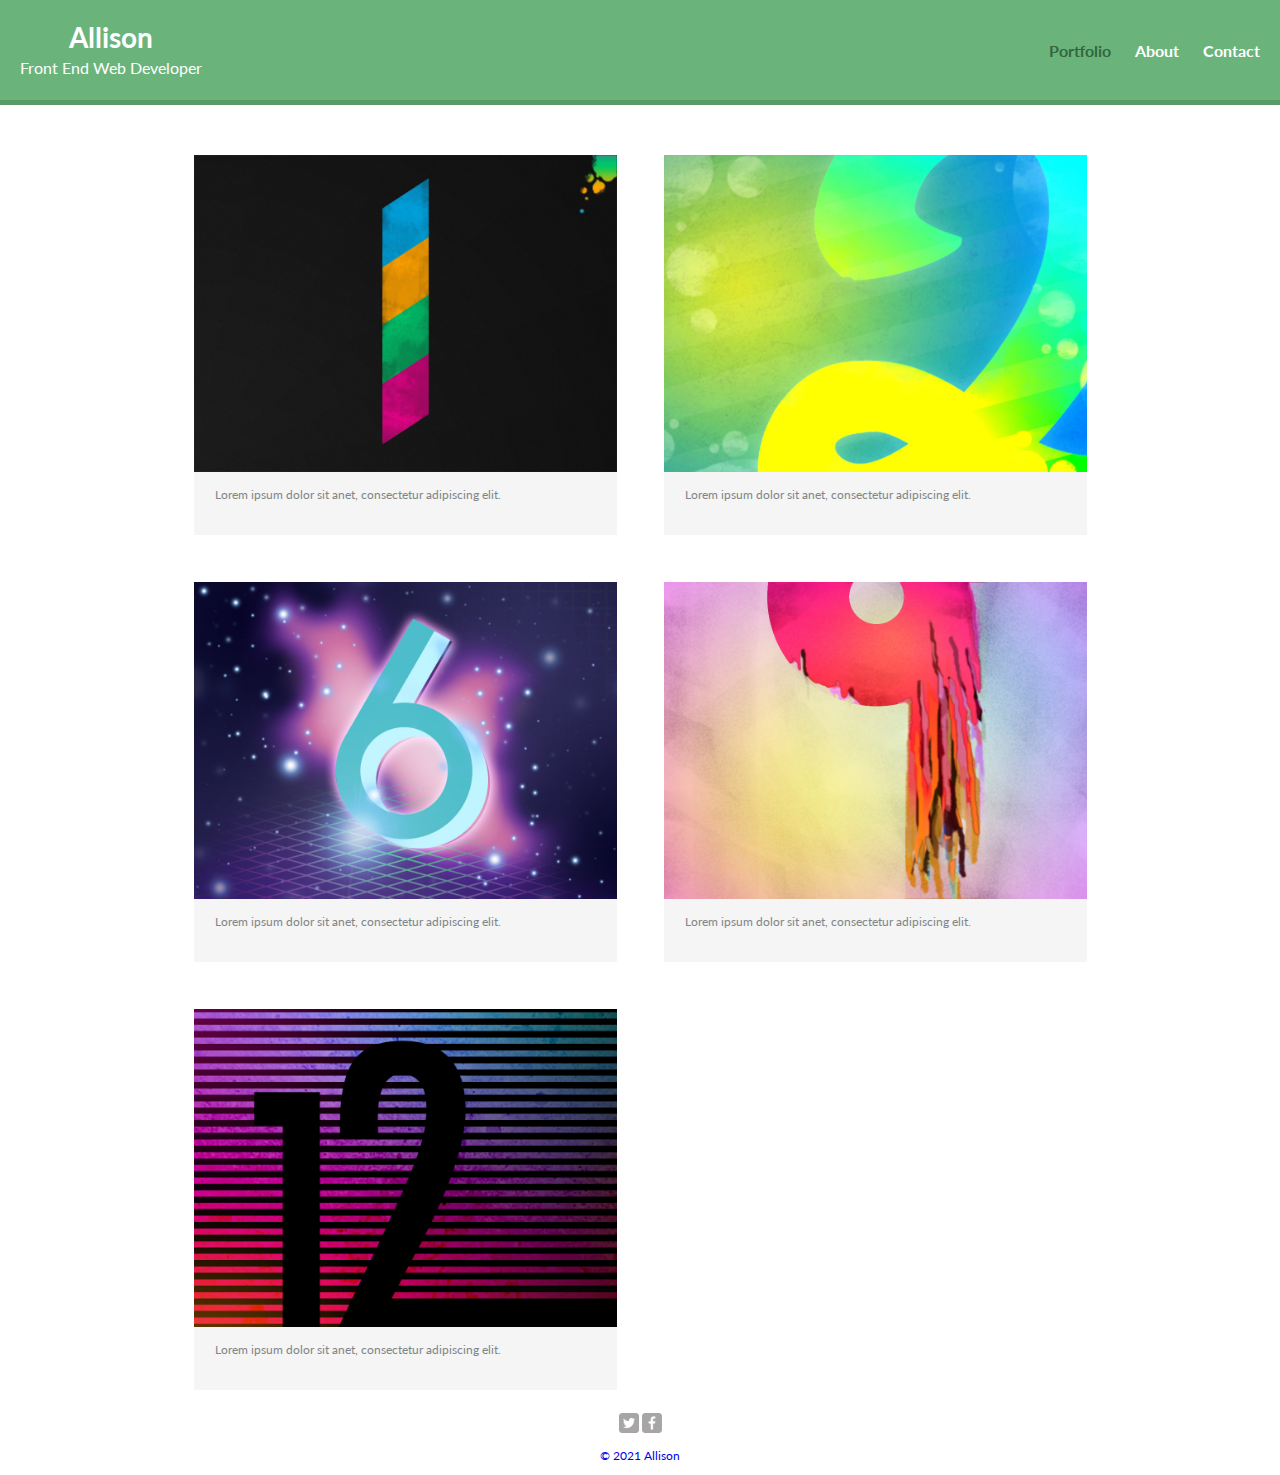
<file: index.html>
<!DOCTYPE html>
<html>

    <head>
        <!--META TAGS-->
        <meta charset="utf-8">
        <meta name="viewport" content="width=device-width, initial-scale=1">
        <!--TITLE TAGS-->
        <title>Allison | Front End Web Developer</title>
        <!--FONTS-->
        <link rel="preconnect" href="https://fonts.googleapis.com">
        <link rel="preconnect" href="https://fonts.gstatic.com" crossorigin>
        <link href="https://fonts.googleapis.com/css2?family=Lato:ital,wght@0,400;0,700;1,300&display=swap" rel="stylesheet">
        <!---CSS-->
        <link rel="stylesheet" href="css/main.css">
        <link rel="stylesheet" href="css/responsive.css">
    </head>

    <body>
        <!--HEADER START-->
        <header>

            <!--Title that is clickable and brings you to index-->
            <a id=logo href="index.html">
                <h1>Allison</h1>
                <h2>Front End Web Developer</h2>
            </a>
            <!--Navigation Menu with 3 links-->
            <nav>
                <ul>
                    <li><a href="#" class="selected">Portfolio</a></li>
                    <li><a href="about.html">About</a></li>
                    <li><a href="contact.html">Contact</a></li>
                </ul>
            </nav>
            
        </header>
        <!--HEADER END-->

        <!--GALLERY START-->
        <div id="wrapper">
            <ul id="gallery">
                <li>
                    <img src="img/numbers-01.jpg" alt="Number 1">
                    <p>Lorem ipsum dolor sit anet, consectetur adipiscing elit.</p>
                </li>
                <li>
                    <img src="img/numbers-02.jpg" alt="Number 2">
                    <p>Lorem ipsum dolor sit anet, consectetur adipiscing elit.</p>
                </li>
                <li>
                    <img src="img/numbers-06.jpg" alt="Number 6">
                    <p>Lorem ipsum dolor sit anet, consectetur adipiscing elit.</p>
                </li>
                <li>
                    <img src="img/numbers-09.jpg" alt="Number 9">
                    <p>Lorem ipsum dolor sit anet, consectetur adipiscing elit.</p>
                </li>
                <li>
                    <img src="img/numbers-12.jpg" alt="Number 12">
                    <p>Lorem ipsum dolor sit anet, consectetur adipiscing elit.</p>
                </li>
            </ul>
        </div>
        <!--GALLERY END-->

        <!--FOOTER START-->
        <footer>
            <!--Twitter link clickable and opens in new tab-->
            <a href="http://twitter.com" target="_blank"><img class="social-icon" src="img/twitter-wrap.png" alt="Twitter"</a>
            <!--Facebook link clickable and opens in new tab-->
            <a href="http://facebook.com" target="_blank"><img class="social-icon" src="img/facebook-wrap.png" alt="Facebook"</a>
            <!--Copyright info-->
            <p>&copy; 2021 Allison</p>
        </footer>
        <!--FOOTER END-->

    </body>

</html>
</file>
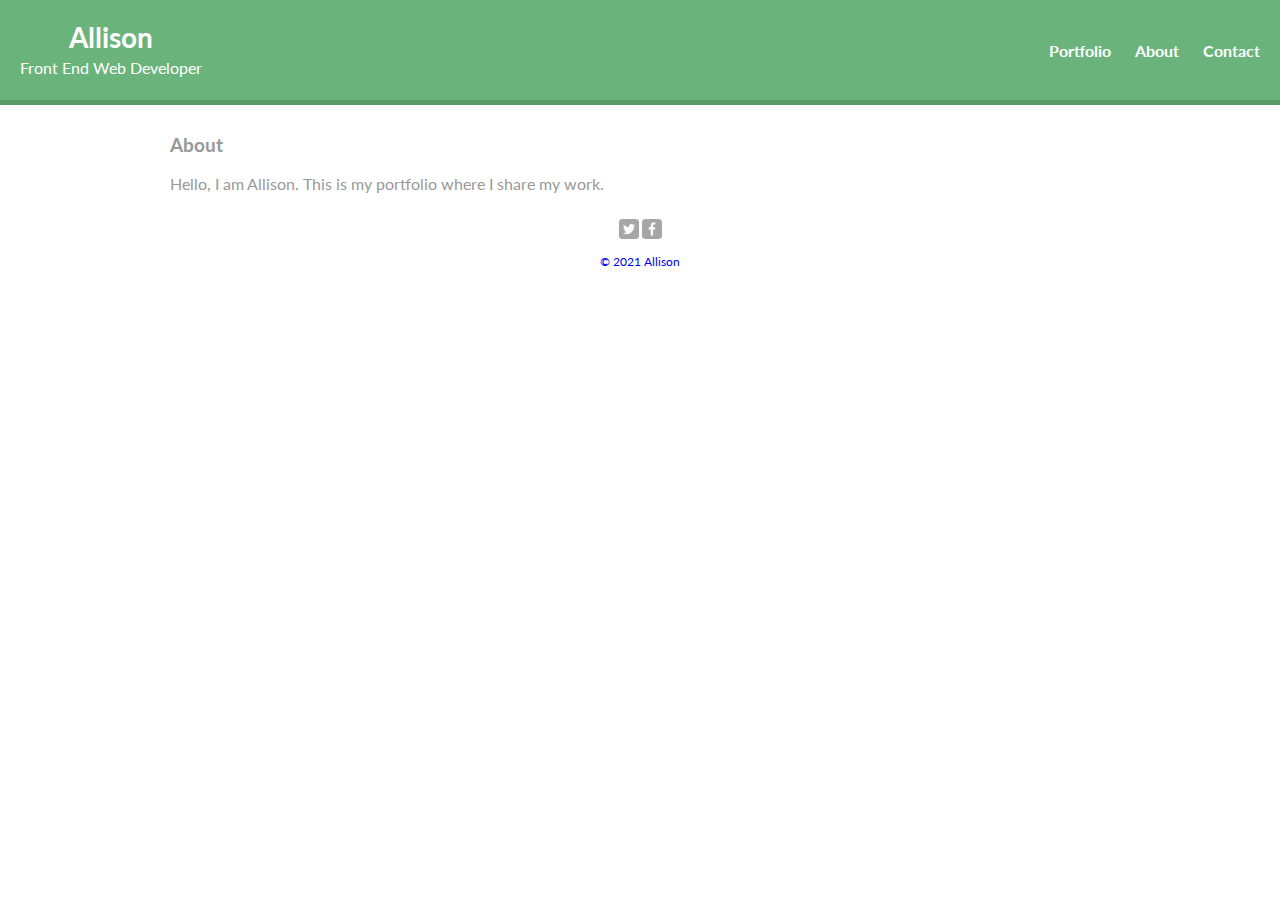
<file: about.html>
<!DOCTYPE html>
<html>

    <head>
        <!--META TAGS-->
        <meta charset="utf-8">
        <meta name="viewport" content="width=device-width, initial-scale=1">
        <!--TITLE TAGS-->
        <title>Allison | Front End Web Developer</title>
        <!--FONTS-->
        <link rel="preconnect" href="https://fonts.googleapis.com">
        <link rel="preconnect" href="https://fonts.gstatic.com" crossorigin>
        <link href="https://fonts.googleapis.com/css2?family=Lato:ital,wght@0,400;0,700;1,300&display=swap" rel="stylesheet">
        <!---CSS-->
        <link rel="stylesheet" href="css/main.css">
        <link rel="stylesheet" href="css/responsive.css">
    </head>

    <body>
        <!--HEADER START-->
        <header>

            <!--Title that is clickable and brings you to index-->
            <a id="logo" href="index.html">
                <h1>Allison</h1>
                <h2>Front End Web Developer</h2>
            </a>
            <!--Navigation Menu with 3 links-->
            <nav>
                <ul>
                    <li><a href="index.html">Portfolio</a></li>
                    <li><a href="#">About</a></li>
                    <li><a href="contact.html">Contact</a></li>
                </ul>
            </nav>
            
        </header>
        <!--HEADER END-->

        <div id="wrapper">
            <!--FIRST COLUMN START-->
            <!--profile image, ADD IMAGE LATER-->
            <!--img class="profile-photo" src="img/allison.jpeg"-->
            <!--FIRST COLUMN END-->
            <!--SECOND COLUMN START-->
            <!--title-->
            <h3>About</h3>
            <!--about paragraph, EDIT LATER-->
            <p>Hello, I am Allison. This is my portfolio where I share my work.</p>
            <!--SECOND COLUMN END-->
        </div>

        <!--FOOTER START-->
        <footer>
            <!--Twitter link clickable and opens in new tab-->
            <a href="http://twitter.com" target="_blank"><img class="social-icon" src="img/twitter-wrap.png" alt="Twitter"</a>
            <!--Facebook link clickable and opens in new tab-->
            <a href="http://facebook.com" target="_blank"><img class="social-icon" src="img/facebook-wrap.png" alt="Facebook"</a>
            <!--Copyright info-->
            <p>&copy; 2021 Allison</p>
        </footer>
        <!--FOOTER END-->

    </body>

</html>
</file>
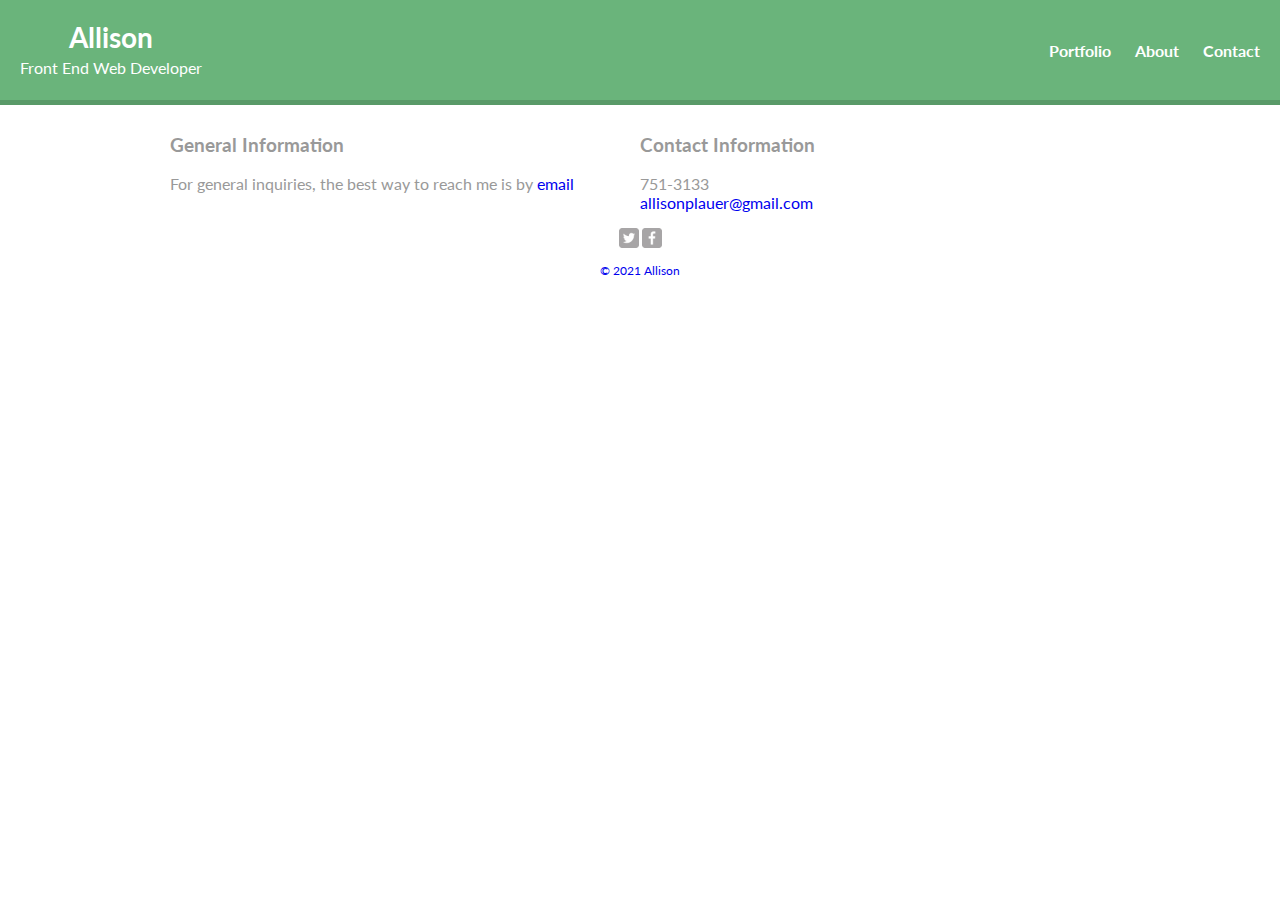
<file: contact.html>
<!DOCTYPE html>
<html>

    <head>
        <!--META TAGS-->
        <meta charset="utf-8">
        <meta name="viewport" content="width=device-width, initial-scale=1">
        <!--TITLE TAGS-->
        <title>Allison | Front End Web Developer</title>
        <!--FONTS-->
        <link rel="preconnect" href="https://fonts.googleapis.com">
        <link rel="preconnect" href="https://fonts.gstatic.com" crossorigin>
        <link href="https://fonts.googleapis.com/css2?family=Lato:ital,wght@0,400;0,700;1,300&display=swap" rel="stylesheet">
        <!---CSS-->
        <link rel="stylesheet" href="css/main.css"> 
        <link rel="stylesheet" href="css/responsive.css">
    </head>

    <body>
        <!--HEADER START-->
        <header>

            <!--Title that is clickable and brings you to index-->
            <a id="logo" href="index.html">
                <h1>Allison</h1>
                <h2>Front End Web Developer</h2>
            </a>
            <!--Navigation Menu with 3 links-->
            <nav>
                <ul>
                    <li><a href="index.html">Portfolio</a></li>
                    <li><a href="about.html">About</a></li>
                    <li><a href="#">Contact</a></li>
                </ul>
            </nav>
            
        </header>
        <!--HEADER END-->

        <div id="wrapper">
            <!--START FIRST COLUMN-->
            <section id="primary">
                <!--title-->
                <h3> General Information</h3>
                <!--general info paragraph-->
                <p> For general inquiries, the best way to reach me is by <a href="mailto:allisonplauer@gmail.com">email</a></p>
            </section>
            <!--END FIRST COLUMN-->
            <!--START SECOND COLUMN-->
            <section id="secondary">
                <!--title-->
                <h3>Contact Information</h3>
                <!--contact info-->
                <ul>
                    <li><a href="tel:5027513133"></a> 751-3133</li>
                    <li><a href="mailto:allisonplauer@gmail.com">allisonplauer@gmail.com</a></li>
                </ul>
            </section>
            <!--END SECOND COLUMN-->
        </div>

        <!--FOOTER START-->
        <footer>
            <!--Twitter link clickable and opens in new tab-->
            <a href="http://twitter.com" target="_blank"><img class="social-icon" src="img/twitter-wrap.png" alt="Twitter"</a>
            <!--Facebook link clickable and opens in new tab-->
            <a href="http://facebook.com" target="_blank"><img class="social-icon" src="img/facebook-wrap.png" alt="Facebook"</a>
            <!--Copyright info-->
            <p>&copy; 2021 Allison</p>
        </footer>
        <!--FOOTER END-->        

    </body>

</html>
</file>
<file: css/main.css>
/**********
GENERAL
***********/

ul {
    list-style: none;
    padding: 0px;
}
a {
    text-decoration: none;
}
img {
    max-width: 100%;
}
body {
    font-family: 'Lato', sans-serif;
    margin: 0px;
}
h1 {
    font-size: 1.75em;
    font-weight: 700;
    margin-top: 0px;
    padding-top: 20px;
}
h2 {
    font-size: 1em;
    font-weight: 400;
    margin: -15px 0 0 0;
}
#wrapper {
    max-width: 940px;
    margin: 0 auto;
    padding: 10px;
}

/**********
COLORS
***********/

body {
    background-color: #fff;
    color: #999;
}
header {
    background-color: #6ab47b;
}
h1, h2, nav a {
    color: #fff;
}
nav a:hover,
nav a.selected {
    color: #32673f;
}

/*color of the background for mobile*/
nav {
    background: #599a68;
}

/**********
NAVIGATION
***********/

nav li {
    display: inline-block;
}
nav {
    text-align: center;
    padding: 10px;
    margin: 30px 0 0;
}
nav a {
    padding: 15px 10px;
    font-weight: 700;
}
nav ul {
    padding: 0px;
}

/**********
HEADER
***********/

#logo {
    text-align: center;
}

/**********
FOOTER
***********/

footer {
    text-align: center;
    color: #ccc;
    font-size: .75em;
}
.social-icon {
    width: 20px;
    height: 20px;
    margin: 0px;
}

/**********
PAGE: PORTFOLIO
***********/

#gallery li {
    background-color: #f5f5f5;
}
#gallery li p {
    padding: 0 5% 5% 5%;
    font-size:  .75em;
    color: #7f858a;
}

/**********
PAGE: CONTACT
***********/

.contact-info li.phone a {
    background-image: url('../img/phone.png')
}
.contact-info li.email a {
    background-image: url('../img/email.png')
}
.contact-info li.twitter a {
    background-image: url('../img/twitter.png')
}
.contact-info {
    display: block;
    background-repeat: no-repeat;
    background-size: 20px 20px;
    padding: 0 0 0 30px;
    margin: 0 0 0 10px;
}
</file>
<file: css/responsive.css>
@media screen and (min-width:480px) {

    /****************
    TWO COLUMN LAYOUT
    *****************/

    #primary {
        float: left;
        width: 50%
    }

    #secondary {
        float: right;
        width: 50%
    }

    footer {
        clear: both;
    }

    /***************
    ABOUT PAGE
    ****************/

    .profile-photo {
        float: left;
        max-width: 150px;
        margin: 0 5% 80px;
    }
}

@media screen and (min-width:660px) {

    /***************
    NAVIGATION MENU
    ****************/

    #logo {
        float: left;
        padding-left: 20px;
    }

    nav {
        float: right;
        margin-top: 0px;
        background: none;
        padding-top: 25px;
    }

    header {
        min-height: 100px;
        border-bottom: 5px solid #599a68;
    }

    /***************
    PORTFOLIO PAGE
    ****************/

    #gallery li {
        width: 45%;
        float: left;
        margin: 2.5%;
    }

   
}
</file>
